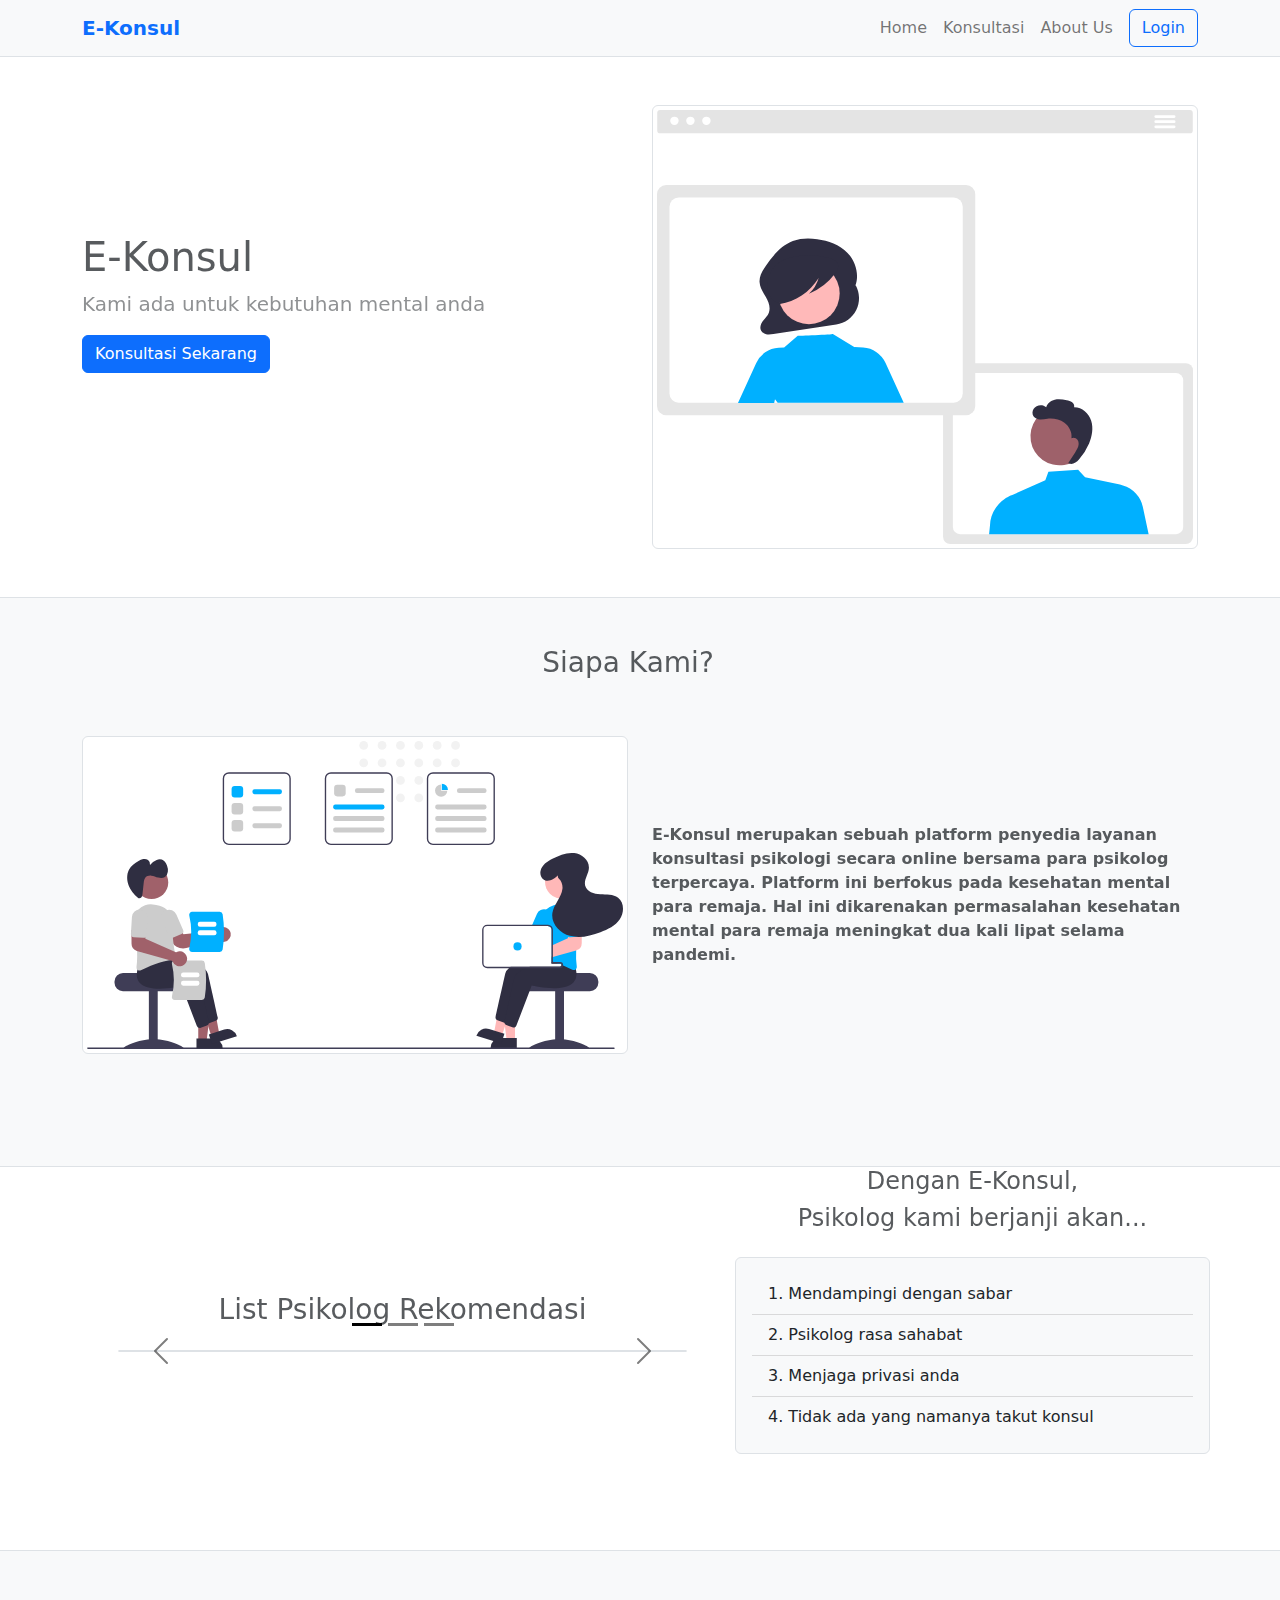
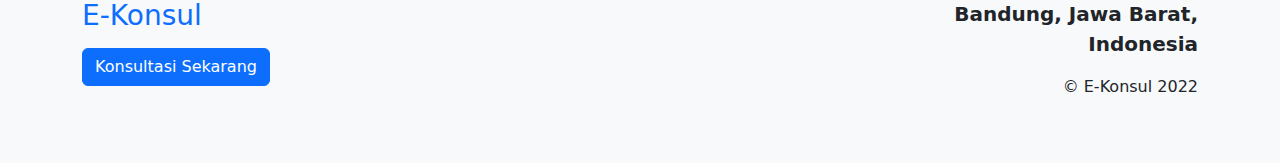
<file: index.html>
<!DOCTYPE html>
<html lang="en">
	<head>
		<meta charset="utf-8" />
		<meta name="viewport" content="width=device-width, initial-scale=1" />
		<title>E-Konsul</title>

		<!-- bootstrap css -->
		<link href="assets/css/bootstrap.min.css" rel="stylesheet" />
		<link rel="stylesheet" href="assets/css/footer.css" />
	</head>
	<body>
		<nav class="navbar navbar-expand-lg bg-light border-bottom">
			<div class="container">
				<a class="navbar-brand fw-bold text-primary" href="#">E-Konsul</a>
				<button
					class="navbar-toggler"
					type="button"
					data-bs-toggle="collapse"
					data-bs-target="#navbarSupportedContent"
					aria-controls="navbarSupportedContent"
					aria-expanded="false"
					aria-label="Toggle navigation"
				>
					<span class="navbar-toggler-icon"></span>
				</button>
				<div class="collapse navbar-collapse" id="navbarSupportedContent">
					<ul class="navbar-nav ms-auto mb-2 me-2 mb-lg-0">
						<li class="nav-item">
							<a class="nav-link" href="index.html">Home</a>
						</li>
						<li class="nav-item">
							<a class="nav-link" href="list-psikolog.html">Konsultasi</a>
						</li>
						<li class="nav-item">
							<a class="nav-link" href="about.html">About Us</a>
						</li>
					</ul>
					<a href="login.html" id="btn-login" class="btn btn-outline-primary"
						>Login</a
					>
					<button
						style="display: none"
						id="btn-logout"
						class="btn btn-outline-primary"
					>
						Logout
					</button>
				</div>
			</div>
		</nav>

		<div class="container">
			<div class="row my-5 align-items-center">
				<div class="col-md-6 mb-5">
					<h1 class="opacity-75">E-Konsul</h1>
					<p class="fs-5 opacity-50">Kami ada untuk kebutuhan mental anda</p>
					<a href="list-psikolog.html" class="btn btn-primary"
						>Konsultasi Sekarang</a
					>
				</div>
				<div class="col-md-6">
					<img
						src="assets/images/hero-landing-page.svg"
						class="img-thumbnail"
						alt="hero-landing-page"
					/>
				</div>
			</div>
		</div>

		<div class="container-fluid border-top border-bottom bg-light mt-5 p-5">
			<div class="container">
				<div class="row text-center">
					<div class="row">
						<div class="col-md-12">
							<h3 class="opacity-75">Siapa Kami?</h3>
						</div>
					</div>
				</div>
				<div class="row my-5 align-items-center">
					<div class="col-md-6 mb-3">
						<img
							src="assets/images/logo.svg"
							alt="logo-eKonsul"
							class="img-thumbnail"
						/>
					</div>
					<div class="col-md-6">
						<p class="fw-semibold opacity-75">
							E-Konsul merupakan sebuah platform penyedia layanan konsultasi
							psikologi secara online bersama para psikolog terpercaya. Platform
							ini berfokus pada kesehatan mental para remaja. Hal ini
							dikarenakan permasalahan kesehatan mental para remaja meningkat
							dua kali lipat selama pandemi.
						</p>
					</div>
				</div>
			</div>
		</div>

		<div class="container pb-5">
			<div class="row align-items-center">
				<div class="col-md-7 text-center px-5 mb-4">
					<div class="row mt-5 mb-3">
						<h3 class="opacity-75">List Psikolog Rekomendasi</h3>
					</div>
					<div
						id="carouselExampleDark"
						class="carousel carousel-dark slide"
						data-bs-ride="carousel"
					>
						<div class="carousel-indicators">
							<button
								type="button"
								data-bs-target="#carouselExampleDark"
								data-bs-slide-to="0"
								class="active"
								aria-current="true"
								aria-label="Slide 1"
							></button>
							<button
								type="button"
								data-bs-target="#carouselExampleDark"
								data-bs-slide-to="1"
								aria-label="Slide 2"
							></button>
							<button
								type="button"
								data-bs-target="#carouselExampleDark"
								data-bs-slide-to="2"
								aria-label="Slide 3"
							></button>
						</div>
						<div
							class="carousel-inner text-center border rounded"
							id="result-carousel"
						></div>
						<button
							class="carousel-control-prev"
							type="button"
							data-bs-target="#carouselExampleDark"
							data-bs-slide="prev"
						>
							<span
								class="carousel-control-prev-icon"
								aria-hidden="true"
							></span>
							<span class="visually-hidden">Previous</span>
						</button>
						<button
							class="carousel-control-next"
							type="button"
							data-bs-target="#carouselExampleDark"
							data-bs-slide="next"
						>
							<span
								class="carousel-control-next-icon"
								aria-hidden="true"
							></span>
							<span class="visually-hidden">Next</span>
						</button>
					</div>
				</div>
				<div class="col-md-5 text-center">
					<div class="row mb-3">
						<h4 class="opacity-75">Dengan E-Konsul,</h4>
						<h4 class="opacity-75">Psikolog kami berjanji akan...</h4>
					</div>
					<div class="row">
						<div class="col-md-12 bg-light border rounded p-3">
							<ol class="list-group text-start list-group-flush">
								<li class="list-group-item bg-light">
									1. Mendampingi dengan sabar
								</li>
								<li class="list-group-item bg-light">
									2. Psikolog rasa sahabat
								</li>
								<li class="list-group-item bg-light">
									3. Menjaga privasi anda
								</li>
								<li class="list-group-item bg-light">
									4. Tidak ada yang namanya takut konsul
								</li>
							</ol>
						</div>
					</div>
				</div>
			</div>
		</div>

		<div class="container-fluid border-top bg-light mt-5 p-5">
			<div class="container">
				<div class="row footer">
					<div class="col-md-8 mb-3">
						<div class="mb-3">
							<a class="text-primary h3 text-decoration-none">E-Konsul</a>
						</div>
						<div>
							<a href="list-psikolog.html" class="btn btn-primary"
								>Konsultasi Sekarang</a
							>
						</div>
					</div>
					<div class="col-md-4 text-end">
						<div class="mb-3">
							<p class="fs-5 fw-semibold">Bandung, Jawa Barat, Indonesia</p>
						</div>
						<div>
							<p>&copy; E-Konsul 2022</p>
						</div>
					</div>
				</div>
			</div>
		</div>
		<!-- autentikasi script -->
		<script src="assets/js/autentikasi.js"></script>

		<!-- bootstrap's script -->
		<script src="assets/js/bootstrap.bundle.min.js"></script>

		<!-- manual script -->
		<script src="assets/js/index.js"></script>
	</body>
</html>
</file>
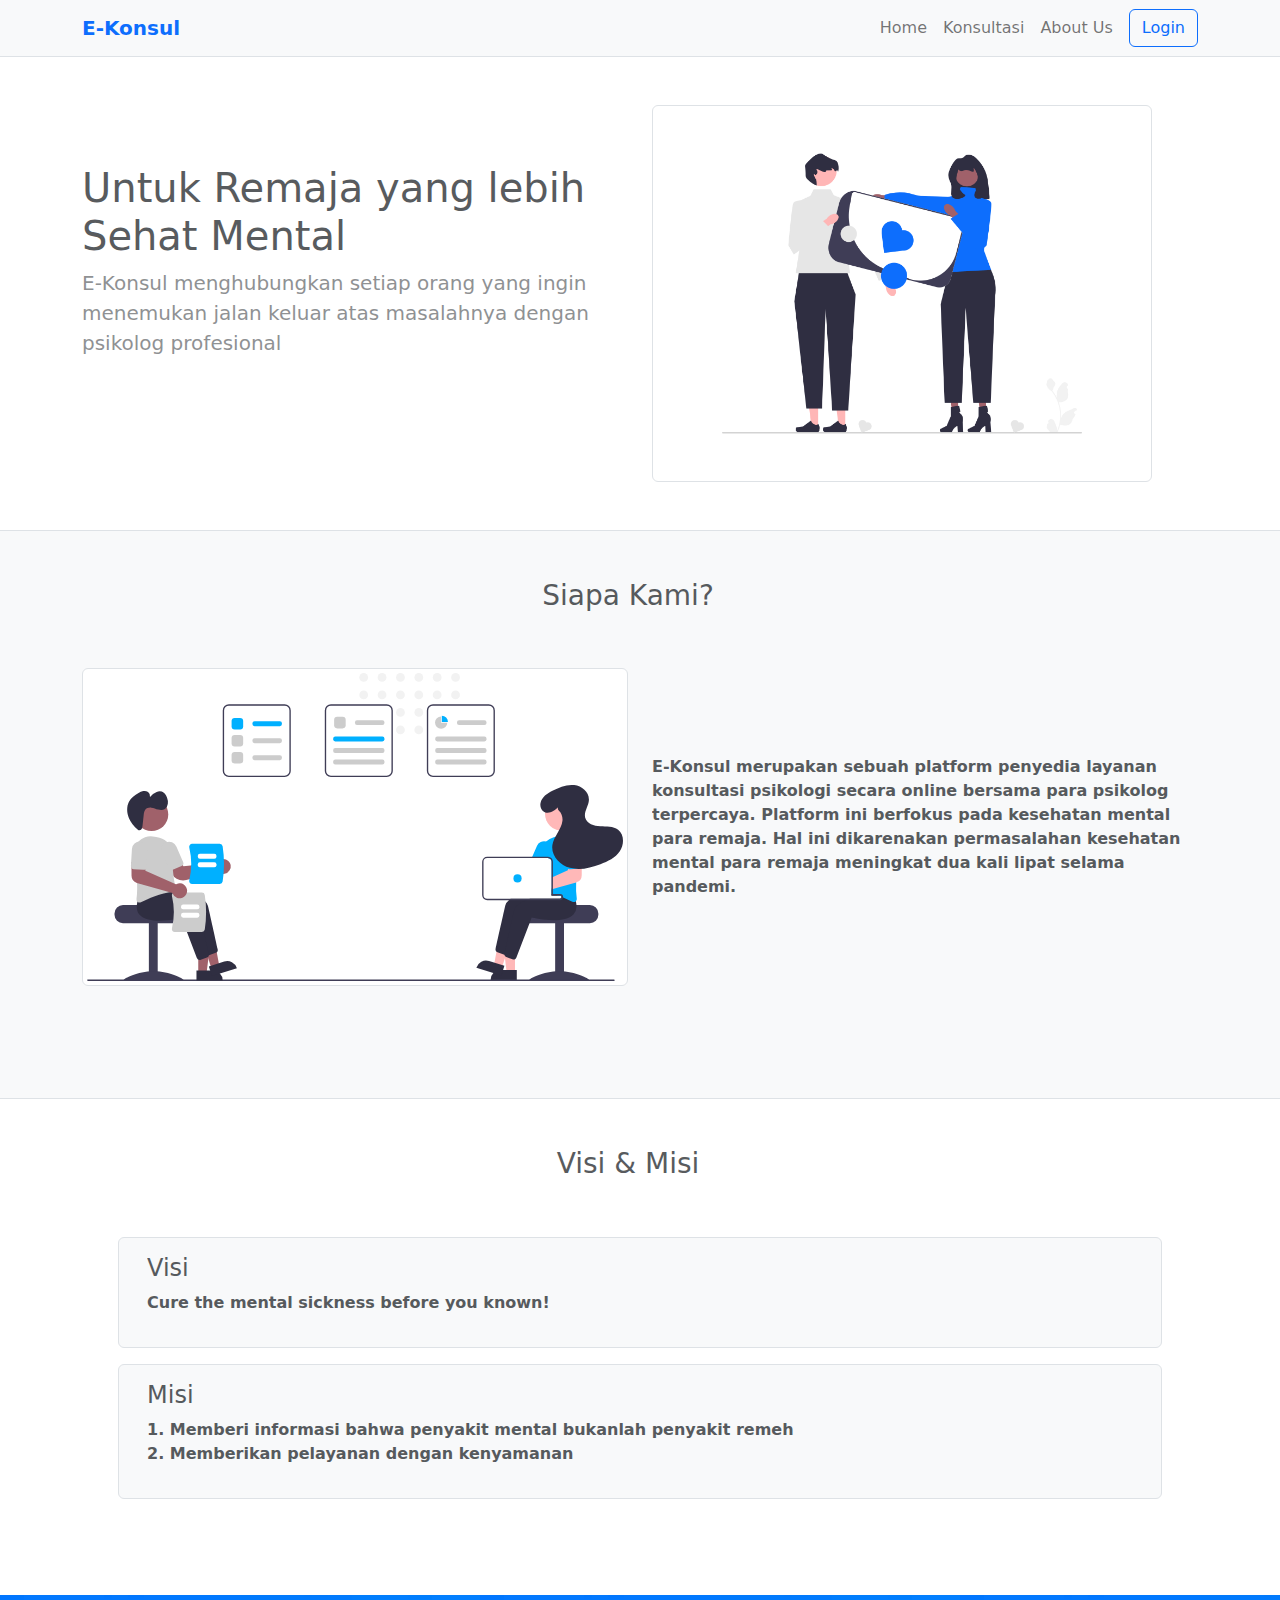
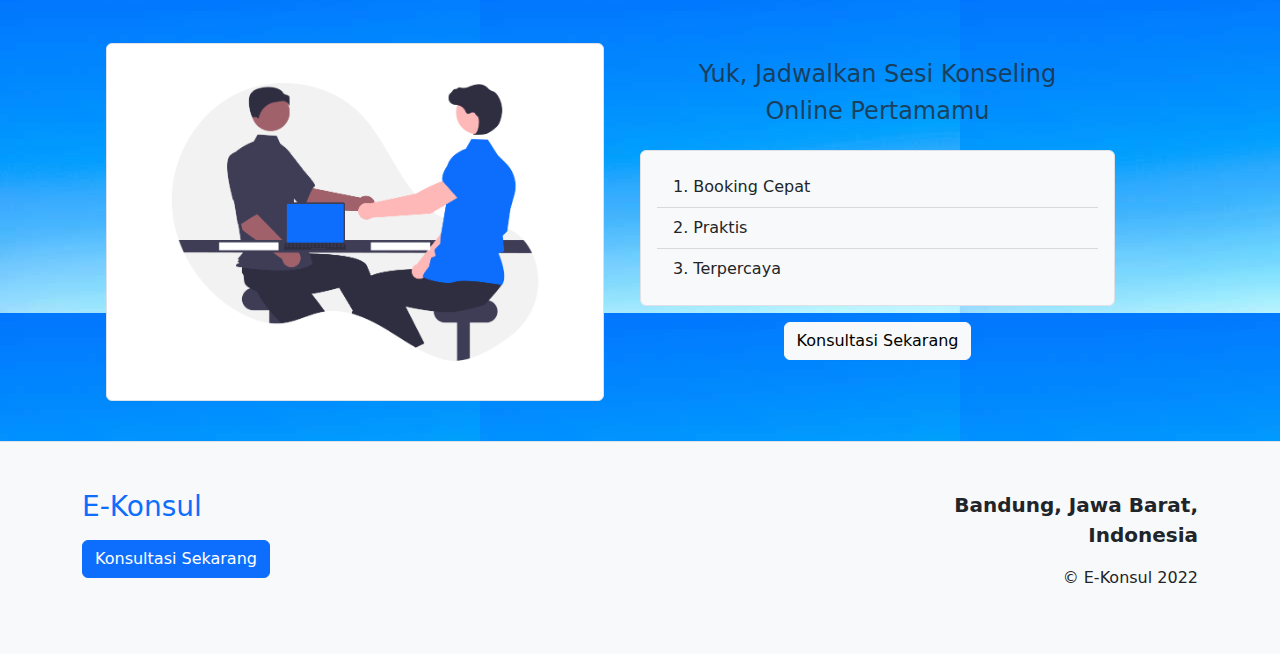
<file: about.html>
<!DOCTYPE html>
<html lang="en">
	<head>
		<meta charset="utf-8" />
		<meta name="viewport" content="width=device-width, initial-scale=1" />
		<title>E-Konsul</title>

		<!-- bootstrap css -->
		<link href="assets/css/bootstrap.min.css" rel="stylesheet" />

		<link rel="stylesheet" href="assets/css/footer.css" />
	</head>
	<body>
		<nav class="navbar navbar-expand-lg bg-light border-bottom">
			<div class="container">
				<a class="navbar-brand fw-bold text-primary" href="#">E-Konsul</a>
				<button
					class="navbar-toggler"
					type="button"
					data-bs-toggle="collapse"
					data-bs-target="#navbarSupportedContent"
					aria-controls="navbarSupportedContent"
					aria-expanded="false"
					aria-label="Toggle navigation"
				>
					<span class="navbar-toggler-icon"></span>
				</button>
				<div class="collapse navbar-collapse" id="navbarSupportedContent">
					<ul class="navbar-nav ms-auto mb-2 me-2 mb-lg-0">
						<li class="nav-item">
							<a class="nav-link" href="index.html">Home</a>
						</li>
						<li class="nav-item">
							<a class="nav-link" href="list-psikolog.html">Konsultasi</a>
						</li>
						<li class="nav-item">
							<a class="nav-link" href="about.html">About Us</a>
						</li>
					</ul>
					<a href="login.html" id="btn-login" class="btn btn-outline-primary"
						>Login</a
					>
					<button
						style="display: none"
						id="btn-logout"
						class="btn btn-outline-primary"
					>
						Logout
					</button>
				</div>
			</div>
		</nav>

		<div class="container">
			<div class="row my-5 align-items-center">
				<div class="col-md-6 mb-5">
					<h1 class="opacity-75">Untuk Remaja yang lebih Sehat Mental</h1>
					<p class="fs-5 opacity-50">
						E-Konsul menghubungkan setiap orang yang ingin menemukan jalan
						keluar atas masalahnya dengan psikolog profesional
					</p>
				</div>
				<div class="col-md-6">
					<img
						src="assets/images/support.png"
						class="img-thumbnail"
						alt="hero-landing-page"
						width="500"
						height="500"
					/>
				</div>
			</div>
		</div>

		<div class="container-fluid border-top border-bottom bg-light mt-5 p-5">
			<div class="container">
				<div class="row text-center">
					<div class="row">
						<div class="col-md-12">
							<h3 class="opacity-75">Siapa Kami?</h3>
						</div>
					</div>
				</div>
				<div class="row my-5 align-items-center">
					<div class="col-md-6 mb-3">
						<img
							src="assets/images/logo.svg"
							alt="logo-eKonsul"
							class="img-thumbnail"
						/>
					</div>
					<div class="col-md-6">
						<p class="fw-semibold opacity-75">
							E-Konsul merupakan sebuah platform penyedia layanan konsultasi
							psikologi secara online bersama para psikolog terpercaya. Platform
							ini berfokus pada kesehatan mental para remaja. Hal ini
							dikarenakan permasalahan kesehatan mental para remaja meningkat
							dua kali lipat selama pandemi.
						</p>
					</div>
				</div>
			</div>
		</div>
		<div class="container p-5">
			<div class="container">
				<div class="row text-center">
					<div class="row">
						<div class="col-md-12">
							<h3 class="opacity-75">Visi & Misi</h3>
						</div>
					</div>
				</div>
				<div class="row bg-light border rounded p-3 mb-3 mt-5">
					<div class="col-md-12">
						<h4 class="opacity-75">Visi</h4>
						<p class="fw-semibold opacity-75">
							Cure the mental sickness before you known!
						</p>
					</div>
				</div>
				<div class="row bg-light border rounded p-3">
					<div class="col-md-12">
						<h4 class="opacity-75">Misi</h4>
						<p class="fw-semibold opacity-75">
							1. Memberi informasi bahwa penyakit mental bukanlah penyakit remeh
							<br />
							2. Memberikan pelayanan dengan kenyamanan
						</p>
					</div>
				</div>
			</div>
		</div>
		<div
			class="container-fluid"
			style="background-image: url('/assets/images/gradient-background.jpg')"
		>
			<div class="container mt-5">
				<div class="row align-items-center">
					<div class="col-md-6 text-center px-5 mb-4">
						<div class="row mt-5 mb-3">
							<img
								src="/assets/images/psikolog.png"
								alt="Support"
								class="img-thumbnail"
								width="250"
								height="250"
							/>
						</div>
					</div>
					<div class="col-md-5 text-center">
						<div class="row mb-3">
							<h4 class="opacity-75">Yuk, Jadwalkan Sesi Konseling</h4>
							<h4 class="opacity-75">Online Pertamamu</h4>
						</div>
						<div class="row">
							<div class="col-md-12 bg-light border rounded p-3">
								<ol class="list-group text-start list-group-flush">
									<li class="list-group-item bg-light">1. Booking Cepat</li>
									<li class="list-group-item bg-light">2. Praktis</li>
									<li class="list-group-item bg-light">3. Terpercaya</li>
								</ol>
							</div>
							<div class="col-md-12 p-3">
								<a href="list-psikolog.html" class="btn btn-light"
									>Konsultasi Sekarang</a
								>
							</div>
						</div>
					</div>
				</div>
			</div>
		</div>

		<div class="container-fluid border-top bg-light p-5">
			<div class="container">
				<div class="row footer">
					<div class="col-md-8 mb-3">
						<div class="mb-3">
							<a class="text-primary h3 text-decoration-none">E-Konsul</a>
						</div>
						<div>
							<a href="list-psikolog.html" class="btn btn-primary"
								>Konsultasi Sekarang</a
							>
						</div>
					</div>
					<div class="col-md-4 text-end">
						<div class="mb-3">
							<p class="fs-5 fw-semibold">Bandung, Jawa Barat, Indonesia</p>
						</div>
						<div>
							<p>&copy; E-Konsul 2022</p>
						</div>
					</div>
				</div>
			</div>
		</div>
		<!-- autentikasi script -->
		<script src="assets/js/autentikasi.js"></script>

		<!-- bootstrap's script -->
		<script src="assets/js/bootstrap.bundle.min.js"></script>
	</body>
</html>
</file>
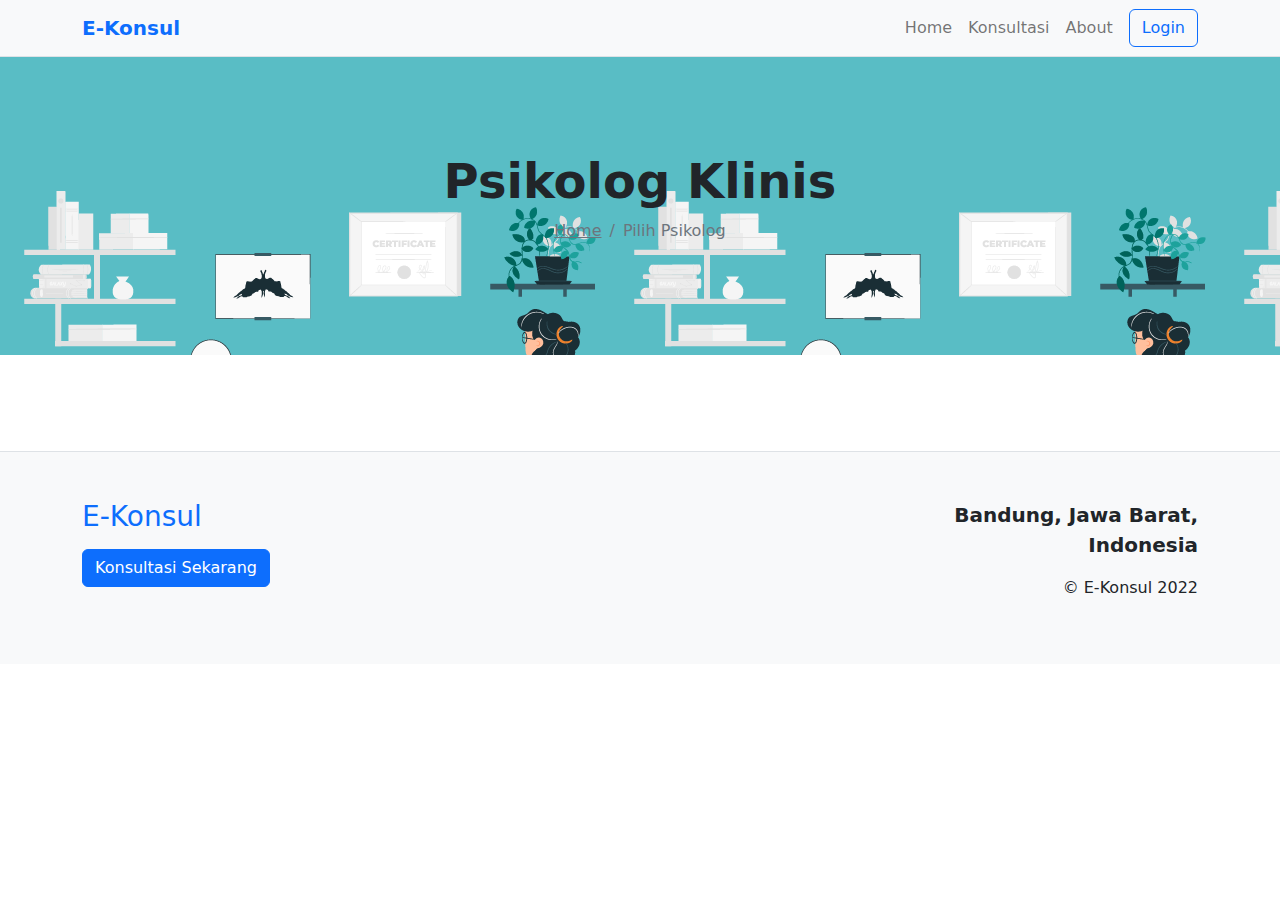
<file: list-psikolog.html>
<!DOCTYPE html>
<html lang="en">
	<head>
		<meta charset="UTF-8" />
		<meta http-equiv="X-UA-Compatible" content="IE=edge" />
		<meta name="viewport" content="width=device-width, initial-scale=1.0" />
		<title>List Psikolog</title>
		<link rel="stylesheet" href="assets/css/bootstrap.min.css" />
		<link rel="stylesheet" href="assets/css/footer.css" />
	</head>
	<body>
		<nav class="navbar navbar-expand-lg bg-light border-bottom">
			<div class="container">
				<a class="navbar-brand fw-bold text-primary" href="#">E-Konsul</a>
				<button
					class="navbar-toggler"
					type="button"
					data-bs-toggle="collapse"
					data-bs-target="#navbarSupportedContent"
					aria-controls="navbarSupportedContent"
					aria-expanded="false"
					aria-label="Toggle navigation"
				>
					<span class="navbar-toggler-icon"></span>
				</button>
				<div class="collapse navbar-collapse" id="navbarSupportedContent">
					<ul class="navbar-nav ms-auto mb-2 me-2 mb-lg-0">
						<li class="nav-item">
							<a class="nav-link" aria-current="page" href="index.html">Home</a>
						</li>
						<li class="nav-item">
							<a class="nav-link" href="list-psikolog.html">Konsultasi</a>
						</li>
						<li class="nav-item">
							<a class="nav-link" href="about.html">About</a>
						</li>
					</ul>
					<a href="login.html" id="btn-login" class="btn btn-outline-primary"
						>Login</a
					>
					<button
						style="display: none"
						id="btn-logout"
						class="btn btn-outline-primary"
					>
						Logout
					</button>
				</div>
			</div>
		</nav>
		<div
			class="bg-light text-secondary px-4 py-5 text-center"
			style="background-image: url(assets/images/konsultasi-psikolog.png)"
		>
			<div class="py-5">
				<h1 class="display-5 fw-bold text-dark">Psikolog Klinis</h1>
				<div class="col-lg-6 mx-auto">
					<div class="d-grid gap-2 d-sm-flex justify-content-sm-center">
						<ol class="breadcrumb header-bradcrumb justify-content-center">
							<li class="breadcrumb-item">
								<a href="index.html" class="text-secondary">Home</a>
							</li>
							<li class="breadcrumb-item active" aria-current="page">
								Pilih Psikolog
							</li>
						</ol>
					</div>
				</div>
			</div>
		</div>
		<div class="content-body">
			<div class="container mt-5">
				<div class="row" id="content"></div>
			</div>
		</div>
		<div class="container-fluid border-top bg-light mt-5 p-5">
			<div class="container">
				<div class="row footer">
					<div class="col-md-8 mb-3">
						<div class="mb-3">
							<a class="text-primary h3 text-decoration-none">E-Konsul</a>
						</div>
						<div>
							<a href="list-psikolog.html" class="btn btn-primary"
								>Konsultasi Sekarang</a
							>
						</div>
					</div>
					<div class="col-md-4 text-end">
						<div class="mb-3">
							<p class="fs-5 fw-semibold">Bandung, Jawa Barat, Indonesia</p>
						</div>
						<div>
							<p>&copy; E-Konsul 2022</p>
						</div>
					</div>
				</div>
			</div>
		</div>
		<!-- autentikasi script -->
		<script src="assets/js/autentikasi.js"></script>
		<script src="/assets/js/bootstrap.min.js"></script>
		<script src="/assets/js/list-psikolog.js"></script>
	</body>
</html>
</file>
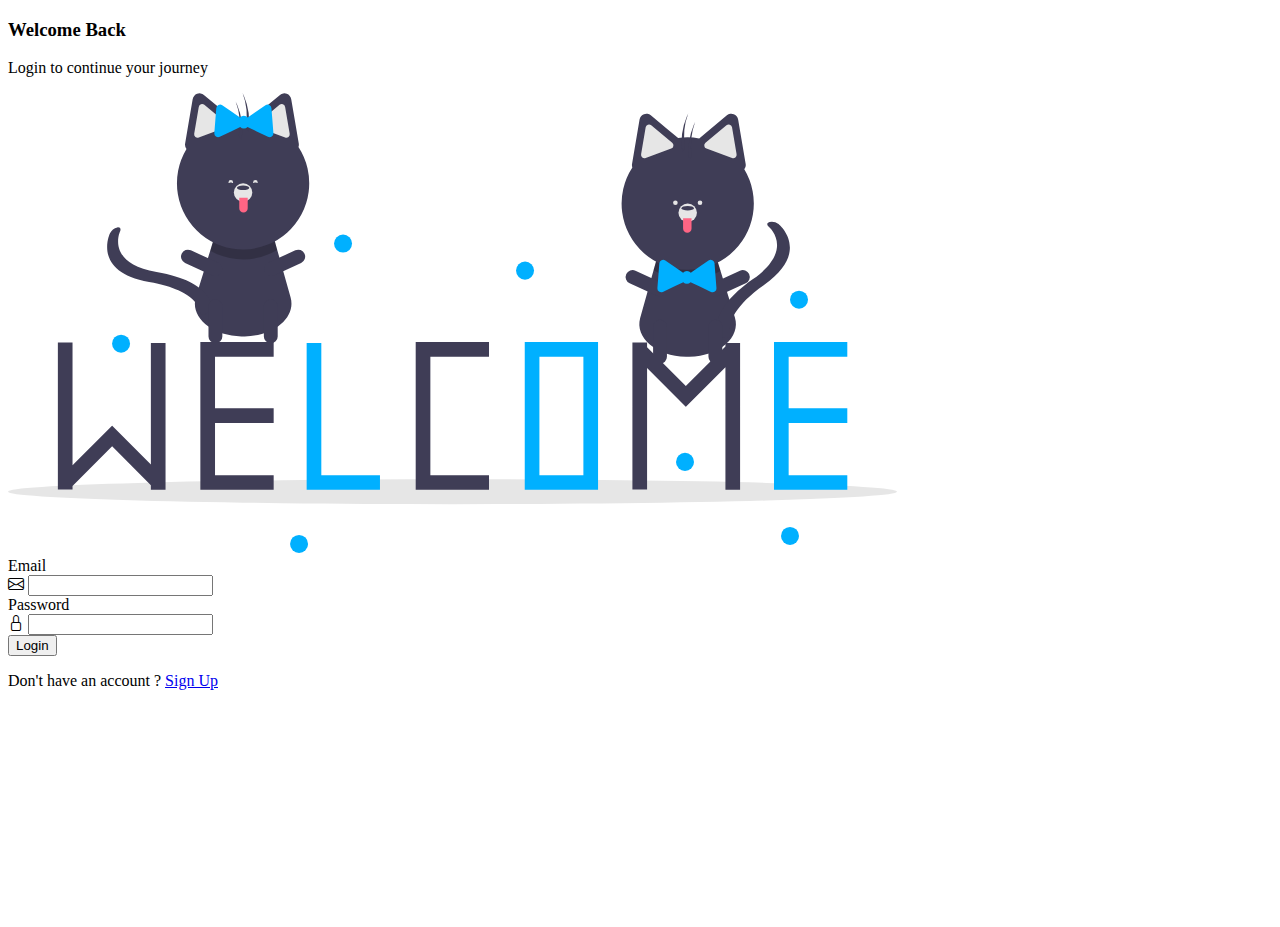
<file: login.html>
<!DOCTYPE html>
<html lang="en">
	<head>
		<meta charset="utf-8" />
		<meta name="viewport" content="width=device-width, initial-scale=1" />
		<title>E-Konsul</title>

		<!-- bootstrap css -->
		<link
			href="https://cdn.jsdelivr.net/npm/bootstrap@5.2.2/dist/css/bootstrap.min.css"
			rel="stylesheet"
			integrity="sha384-Zenh87qX5JnK2Jl0vWa8Ck2rdkQ2Bzep5IDxbcnCeuOxjzrPF/et3URy9Bv1WTRi"
			crossorigin="anonymous"
		/>

		<!-- icon bootstrap css -->
		<link
			rel="stylesheet"
			href="https://cdn.jsdelivr.net/npm/bootstrap-icons@1.9.1/font/bootstrap-icons.css"
		/>

		<!-- link ke js yak! -->
		<script src="./assets/js/login.js" defer></script>
	</head>

	<body>
		<div class="container" style="height: 100vh; width: 100vw">
			<div class="row align-items-center" style="height: 100%">
				<div class="col-md-6">
					<div class="row">
						<h3>Welcome Back</h3>
						<p class="opacity-50">Login to continue your journey</p>
					</div>
					<div class="row">
						<img
							src="assets/images/welcome-login.svg"
							alt="hero-image-login"
							class="img-thumbnail"
						/>
					</div>
				</div>

				<div class="col-md-6">
					<form id="form-login" action="landingpage.html">
						<label for="email" class="form-label">Email</label>
						<div class="input-group mb-3">
							<span class="input-group-text" id="basic-addon3"
								><i class="bi bi-envelope"></i
							></span>
							<input
								type="email"
								class="form-control"
								id="email"
								name="email"
								aria-describedby="basic-addon3"
							/>
						</div>
						<label for="password" class="form-label">Password</label>
						<div class="input-group mb-3">
							<span class="input-group-text" id="basic-addon3"
								><i class="bi bi-lock"></i
							></span>
							<input
								type="password"
								class="form-control"
								id="password"
								name="password"
								aria-describedby="basic-addon3"
							/>
						</div>
						<div class="d-grid gap-2 mb-3">
							<button class="btn btn-primary" type="submit">Login</button>
						</div>
						<div class="text-center">
							<p>
								Don't have an account ?
								<a href="register.html" class="text-decoration-none">Sign Up</a>
							</p>
						</div>
					</form>
				</div>
			</div>
		</div>

		<script
			src="https://cdn.jsdelivr.net/npm/bootstrap@5.2.2/dist/js/bootstrap.bundle.min.js"
			integrity="sha384-OERcA2EqjJCMA+/3y+gxIOqMEjwtxJY7qPCqsdltbNJuaOe923+mo//f6V8Qbsw3"
			crossorigin="anonymous"
		></script>

		<!-- autentikasi script -->
		<script src="assets/js/autentikasi-login.js"></script>
	</body>
</html>
</file>
<file: assets/css/footer.css>
@media screen and (max-width: 768px) {
	.footer {
		text-align: center !important;
	}
	.footer > div:nth-child(even) {
		text-align: center !important;
	}
}
</file>
